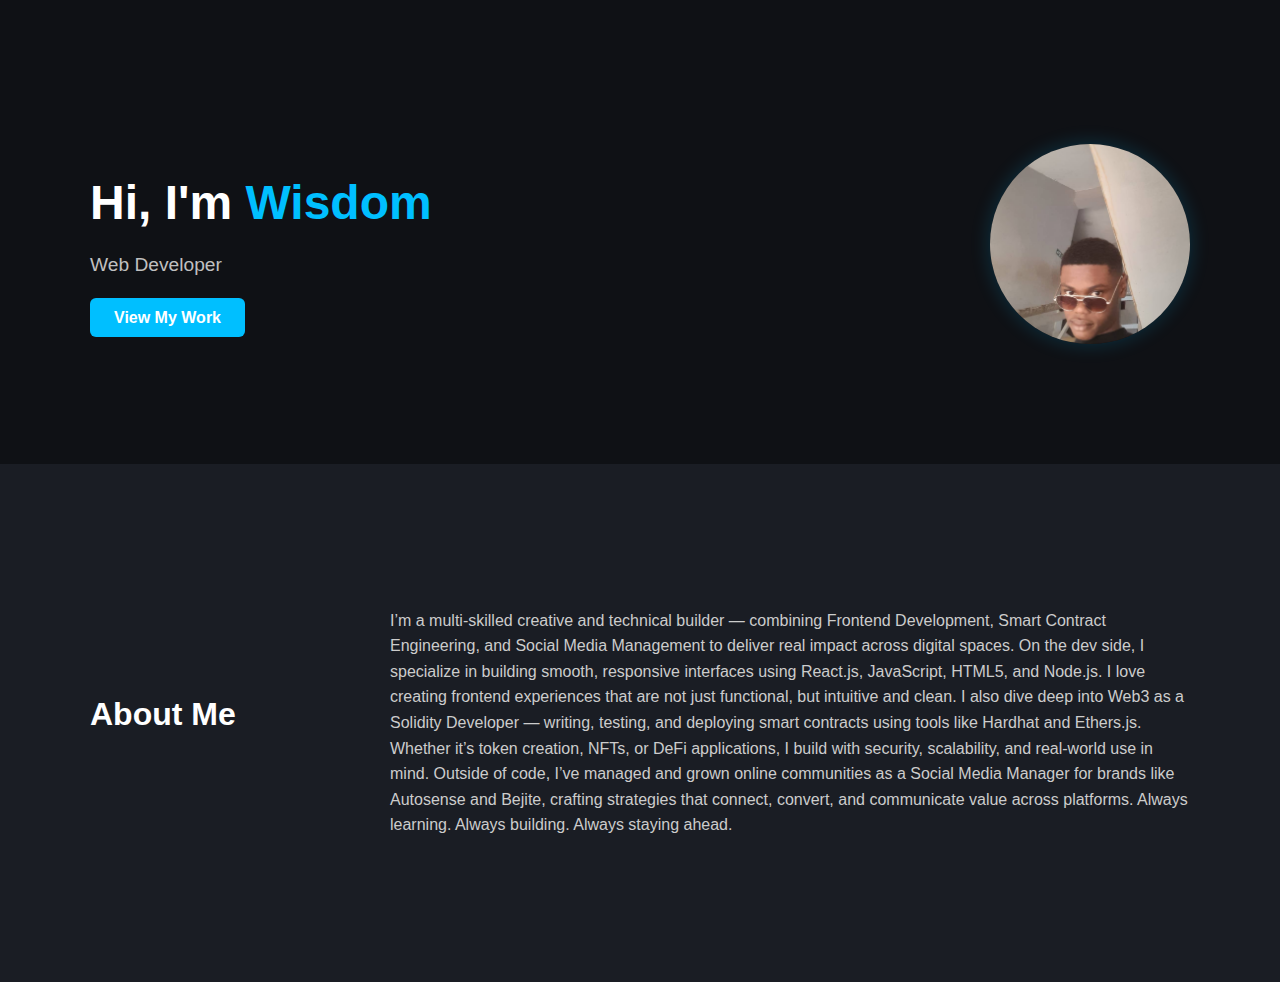
<file: index.html>
<!DOCTYPE html>
<html lang="en">
	<head>
		<meta charset="UTF-8" />
		<meta name="viewport" content="width=device-width, initial-scale=1.0" />
		<title>John Doe | Web Developer</title>
		<link rel="stylesheet" href="style.css" />
	</head>
	<body>
		<header class="hero">
			<div class="container">
				<div class="intro">
					<h1>Hi, I'm <span>Wisdom</span></h1>
					<p class="role">Web Developer</p>
					<a href="work.html" class="btn">View My Work</a>
				</div>
				<div class="profile-pic">
					<img src="img/my pics.jpg" alt="Wisdom" />
				</div>
			</div>
		</header>

		<section class="about" id="about">
			<div class="container">
				<h2>About Me</h2>
				<p>
					I’m a multi-skilled creative and technical builder — combining
					Frontend Development, Smart Contract Engineering, and Social Media
					Management to deliver real impact across digital spaces. On the dev
					side, I specialize in building smooth, responsive interfaces using
					React.js, JavaScript, HTML5, and Node.js. I love creating frontend
					experiences that are not just functional, but intuitive and clean. I
					also dive deep into Web3 as a Solidity Developer — writing, testing,
					and deploying smart contracts using tools like Hardhat and Ethers.js.
					Whether it’s token creation, NFTs, or DeFi applications, I build with
					security, scalability, and real-world use in mind. Outside of code,
					I’ve managed and grown online communities as a Social Media Manager
					for brands like Autosense and Bejite, crafting strategies that
					connect, convert, and communicate value across platforms. Always
					learning. Always building. Always staying ahead.
				</p>
			</div>
		</section>
	</body>
</html>
</file>
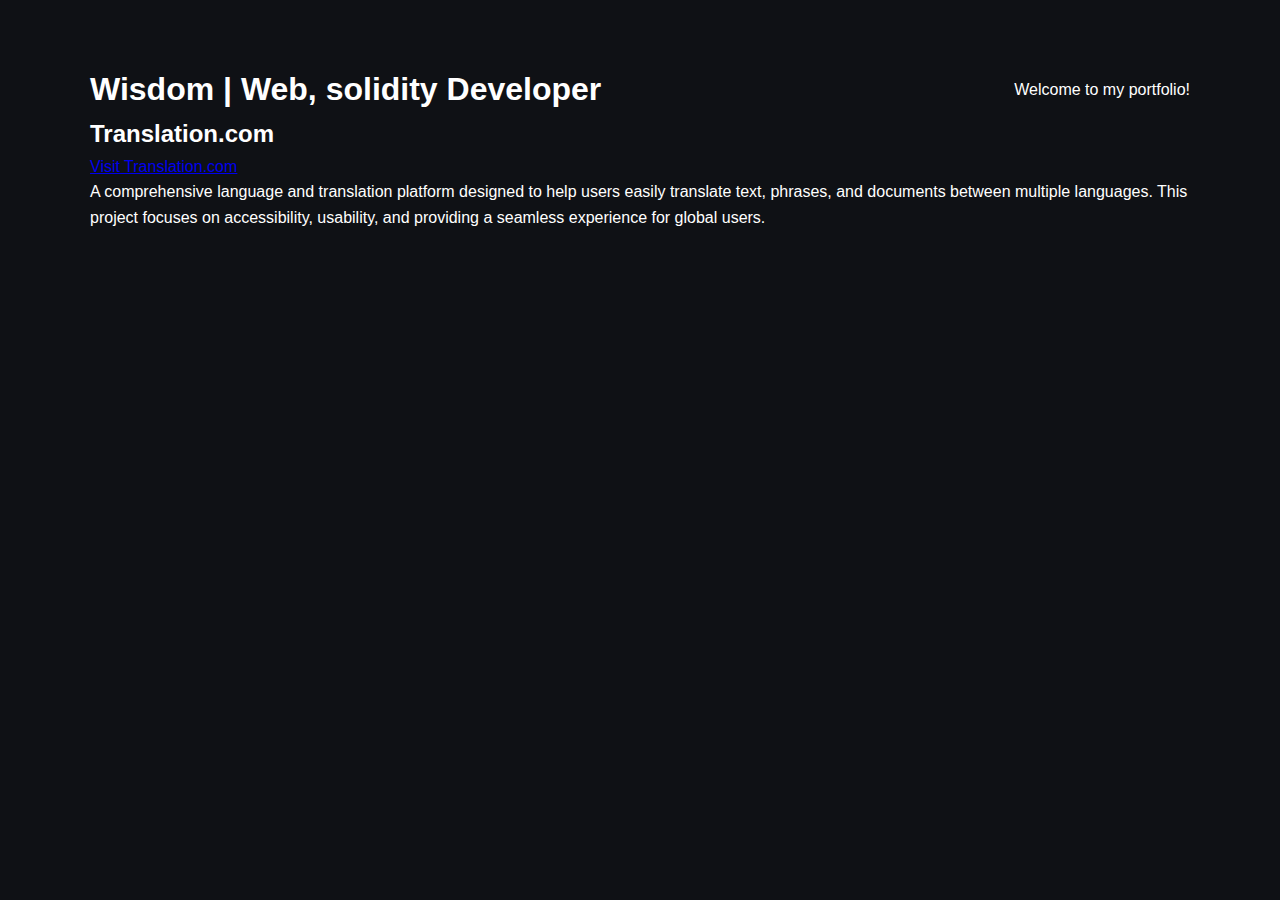
<file: work.html>
<!DOCTYPE html>
<html lang="en">
	<head>
		<meta charset="UTF-8" />
		<meta name="viewport" content="width=device-width, initial-scale=1.0" />
		<title>John Doe | Web Developer</title>
		<link rel="stylesheet" href="style.css" />
	</head>
	<body>
		<div class="container">
			<h1>Wisdom | Web, solidity Developer</h1>
			<p class="intro">Welcome to my portfolio!</p>

			<div class="project">
				<h2>Translation.com</h2>
				<a
					href="https://hngtranslate3.vercel.app/"
					class="project-link"
					target="_blank"
					>Visit Translation.com</a
				>
				<p class="project-description">
					A comprehensive language and translation platform designed to help
					users easily translate text, phrases, and documents between multiple
					languages. This project focuses on accessibility, usability, and
					providing a seamless experience for global users.
				</p>
			</div>
		</div>
	</body>
</html>
</file>
<file: style.css>
* {
	margin: 0;
	padding: 0;
	box-sizing: border-box;
}

body {
	font-family: "Segoe UI", Tahoma, Geneva, Verdana, sans-serif;
	background-color: #0f1115;
	color: #ffffff;
	line-height: 1.6;
}

.container {
	width: 90%;
	max-width: 1100px;
	margin: auto;
	padding: 4rem 0;
	display: flex;
	justify-content: space-between;
	align-items: center;
	flex-wrap: wrap;
}

.hero {
	background-color: #0f1115;
	padding-top: 5rem;
	padding-bottom: 3rem;
}

.intro h1 {
	font-size: 3rem;
	margin-bottom: 0.5rem;
}

.intro span {
	color: #00bfff;
}

.role {
	font-size: 1.2rem;
	margin-bottom: 1.5rem;
	color: #c0c0c0;
}

.btn {
	background-color: #00bfff;
	color: #fff;
	padding: 0.7rem 1.5rem;
	text-decoration: none;
	border-radius: 6px;
	font-weight: 600;
	transition: background 0.3s ease;
}

.btn:hover {
	background-color: #009acd;
}

.profile-pic img {
	border-radius: 100%;
	width: 200px;
	height: 200px;
	object-fit: cover;
	box-shadow: 0 0 20px rgba(0, 191, 255, 0.2);
}

.about {
	background-color: #1a1d24;
	padding: 5rem 0;
}

.about h2 {
	font-size: 2rem;
	margin-bottom: 1rem;
}

.about p {
	max-width: 800px;
	font-size: 1rem;
	color: #cccccc;
}
</file>
